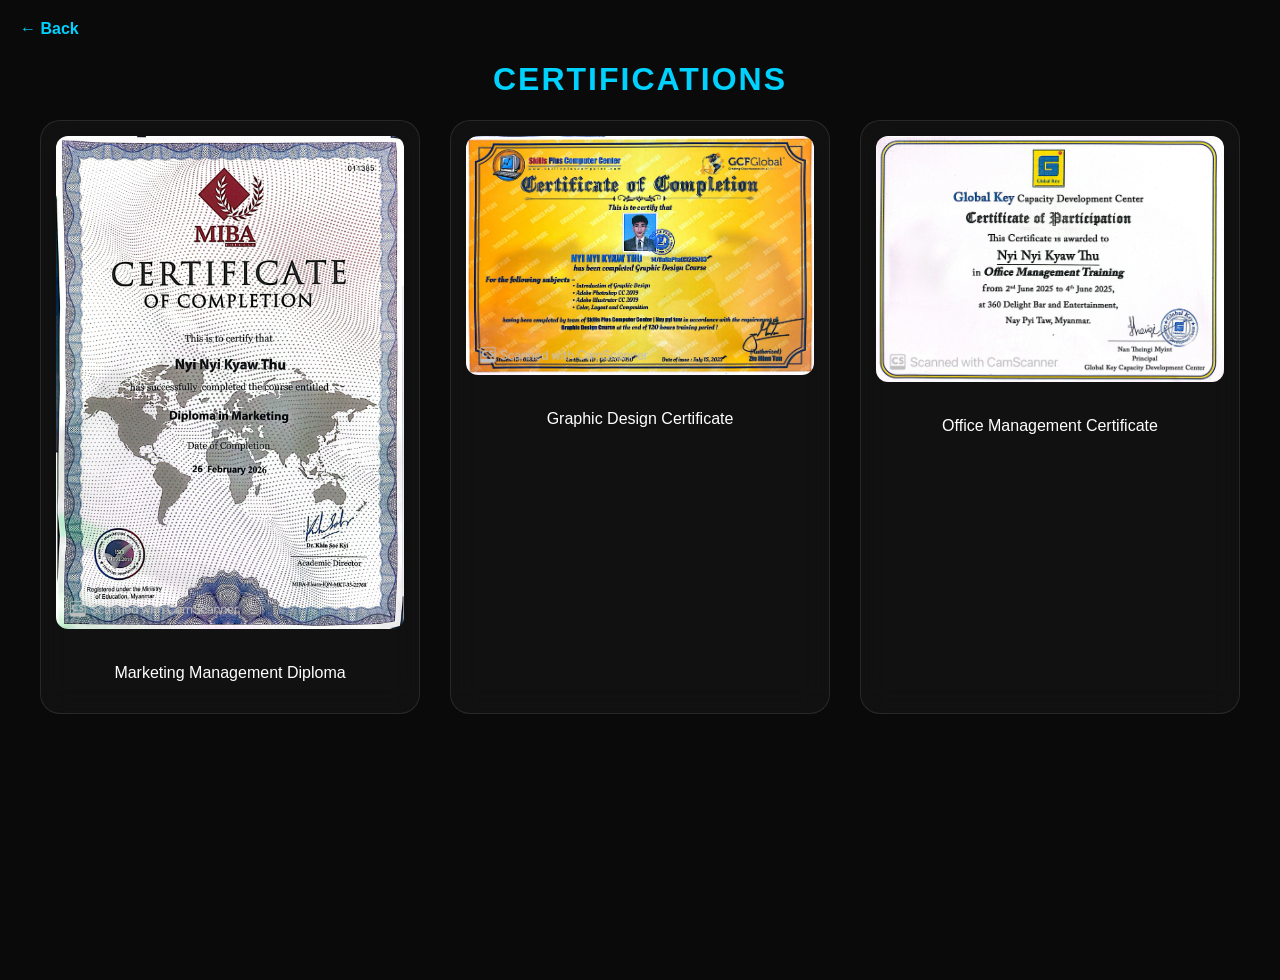
<file: cert.html>
<!DOCTYPE html>
<html lang="en">
<head>
    <meta charset="UTF-8">
    <meta name="viewport" content="width=device-width, initial-scale=1.0">
    <title>My Certifications</title>
    <style>
        /* တစ်ခါတည်း အလှဆင်ဖို့ CSS ကို ဒီမှာပဲ ထည့်ပေးထားတယ် */
        body {
            background: #0a0a0a; /* Dark background */
            font-family: 'Segoe UI', sans-serif;
            color: white;
            display: flex;
            flex-direction: column;
            align-items: center;
            min-height: 100vh;
            margin: 0;
            padding: 40px 20px;
        }

        /* Liquid Glass Box */
        .cert-grid {
            display: grid;
            grid-template-columns: repeat(auto-fit, minmax(300px, 1fr));
            gap: 30px;
            max-width: 1200px;
            width: 100%;
        }

        .glass-box {
            background: rgba(255, 255, 255, 0.03);
            backdrop-filter: blur(15px);
            -webkit-backdrop-filter: blur(15px);
            border: 1px solid rgba(255, 255, 255, 0.1);
            border-radius: 20px;
            padding: 15px;
            text-align: center;
            transition: 0.3s;
        }

        .glass-box:hover {
            transform: translateY(-10px);
            background: rgba(255, 255, 255, 0.08);
            border: 1px solid rgba(0, 210, 255, 0.5); /* Cyan color glow */
        }

        .cert-img {
            width: 100%;
            border-radius: 12px;
            margin-bottom: 15px;
        }

        .back-btn {
            position: fixed;
            top: 20px;
            left: 20px;
            color: #00d2ff;
            text-decoration: none;
            font-weight: bold;
        }
    </style>
</head>
<body>

    <a href="index.html" class="back-btn">← Back</a>

    <h1 style="color: #00d2ff; letter-spacing: 2px;">CERTIFICATIONS</h1>
    
    <div class="cert-grid">
        <div class="glass-box">
            <img src="DMM.JPG" class="cert-img"> <p>Marketing Management Diploma</p>
        </div>

        <div class="glass-box">
            <img src="GDesign.JPG" class="cert-img">
            <p>Graphic Design Certificate</p>
        </div>

        <div class="glass-box">
            <img src="OMM.JPG" class="cert-img">
            <p>Office Management Certificate</p>
        </div>
    </div>

</body>
</html>
</file>
